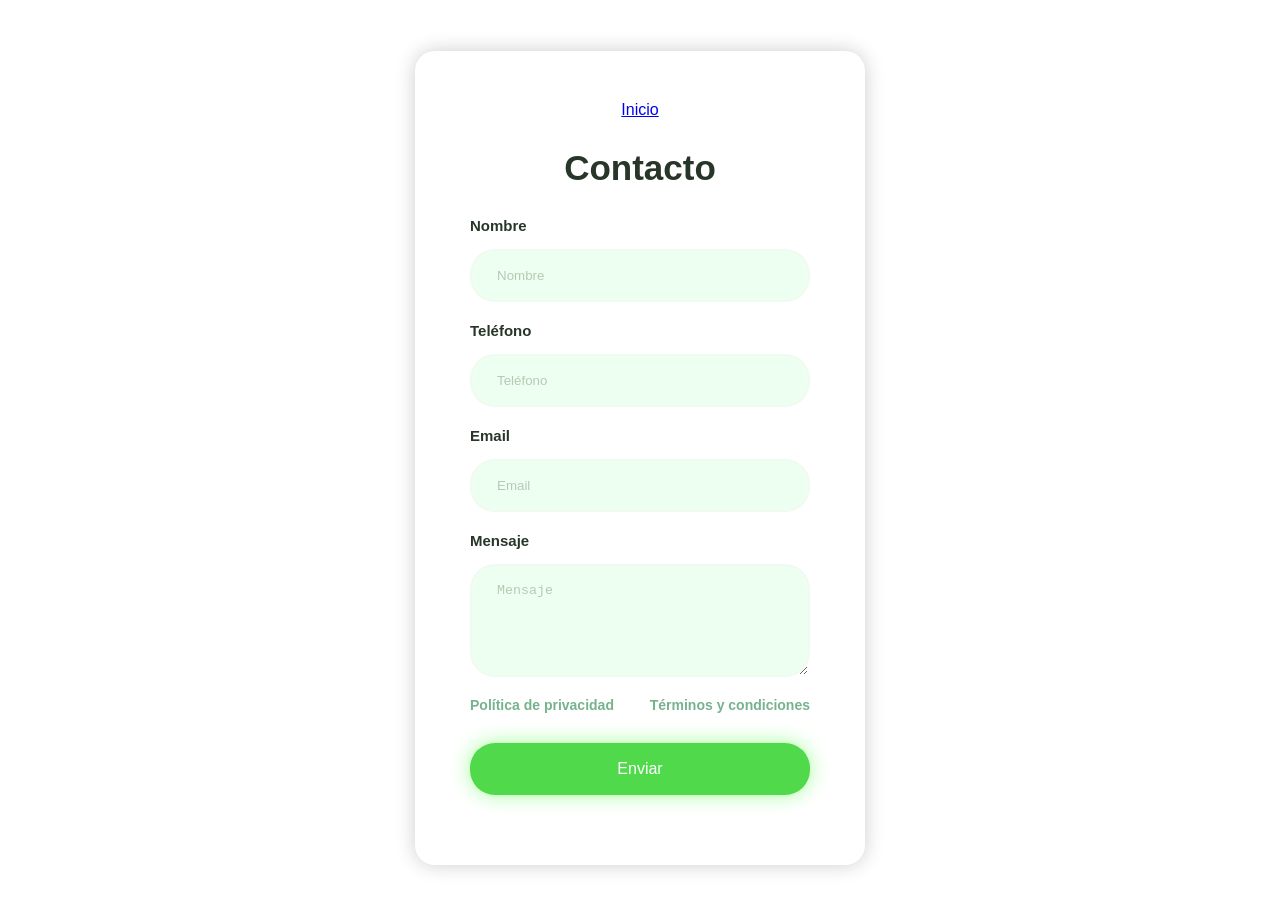
<file: contacto.html>
<!DOCTYPE html>
<html lang="en">
<head>
    <meta charset="UTF-8">
    <meta name="viewport" content="width=device-width, initial-scale=1.0">
    <title>Document</title>
    <link rel="stylesheet" href="styles.css">
</head>
<body>

    <form action="https://formsubmit.co/seafranklin113@gmail.com" method="POST">
        <a href="index.html">Inicio</a><h2>Contacto</h2>
        <div class="input-group">

            <label for="name">Nombre</label>
            <input type="text" name="name" id="name" placeholder="Nombre">

            <label for="phone">Teléfono</label>
            <input type="tel" name="phone" id="phone" placeholder="Teléfono">

            <label for="email">Email</label>
            <input type="email" name="email" id="email" placeholder="Email">

            <label for="message">Mensaje</label>
            <textarea name="message" id="message" cols="30" rows="5" placeholder="Mensaje"></textarea>


            <div class="form-txt">
                <a href="#">Política de privacidad</a>
                <a href="#">Términos y condiciones</a>
            </div>

            <input class="btn" type="submit" value="Enviar">
            <input type="hidden" name="_next" value="http://127.0.0.1:3000/">
            <input type="hidden" name="_captcha" value="false">

        </div>
    </form>
    
</body>
</html>
</file>
<file: styles.css>
body {
    font-family: Arial, Helvetica, sans-serif;
    min-height: 100vh;
    display: flex;
    align-items: center;
    justify-content: center;
}

form {
    padding: 50px 55px;
    box-shadow: 0 0 20px rgba(0, 0, 0, 0.2);
    border-radius: 20px;
    text-align: center;
    width: 340px;
}

.input-group {
    display: flex;
    flex-direction: column;
    text-align: left;
}

h2 {
    color: #283629;
    font-size: 35px;
}

label {
    color: #283629;
    font-size: 15px;
    font-weight: 600;
    margin-bottom: 15px;
}

input, textarea {
    padding: 17px 25px;
    border-radius: 25px;
    margin-bottom: 20px;
    background-color: #edfff0;
    border: 2px solid #f0faf1;
    color: #283629;
    outline: none;
}

input::placeholder, textarea::placeholder {
    color: #b5cab6;
}

.form-txt {
    margin-bottom: 30px;
    display: flex;
    justify-content: space-between;
    text-align: center;
}

.form-txt a {
    color: #76b28e;
    font-size: 14px;
    font-weight: 600;
    text-decoration: none;
}

.btn {
    font-size: 16px;
    color: #ffffff;
    border: 0;
    border-radius: 25px;
    background-color: #51d94c;
    box-shadow: 0 0 20px rgba(25, 254, 0, 0.4);
    cursor: pointer;
}

.btn:hover {
    background-color: #50e04b;
}

@media(max-width:991px){
    body {
        padding:30px;
    }

    form {
        padding: 50px 30px;
        width: 100%;
    }

    input {
        padding: 15px;
    }
}
</file>
